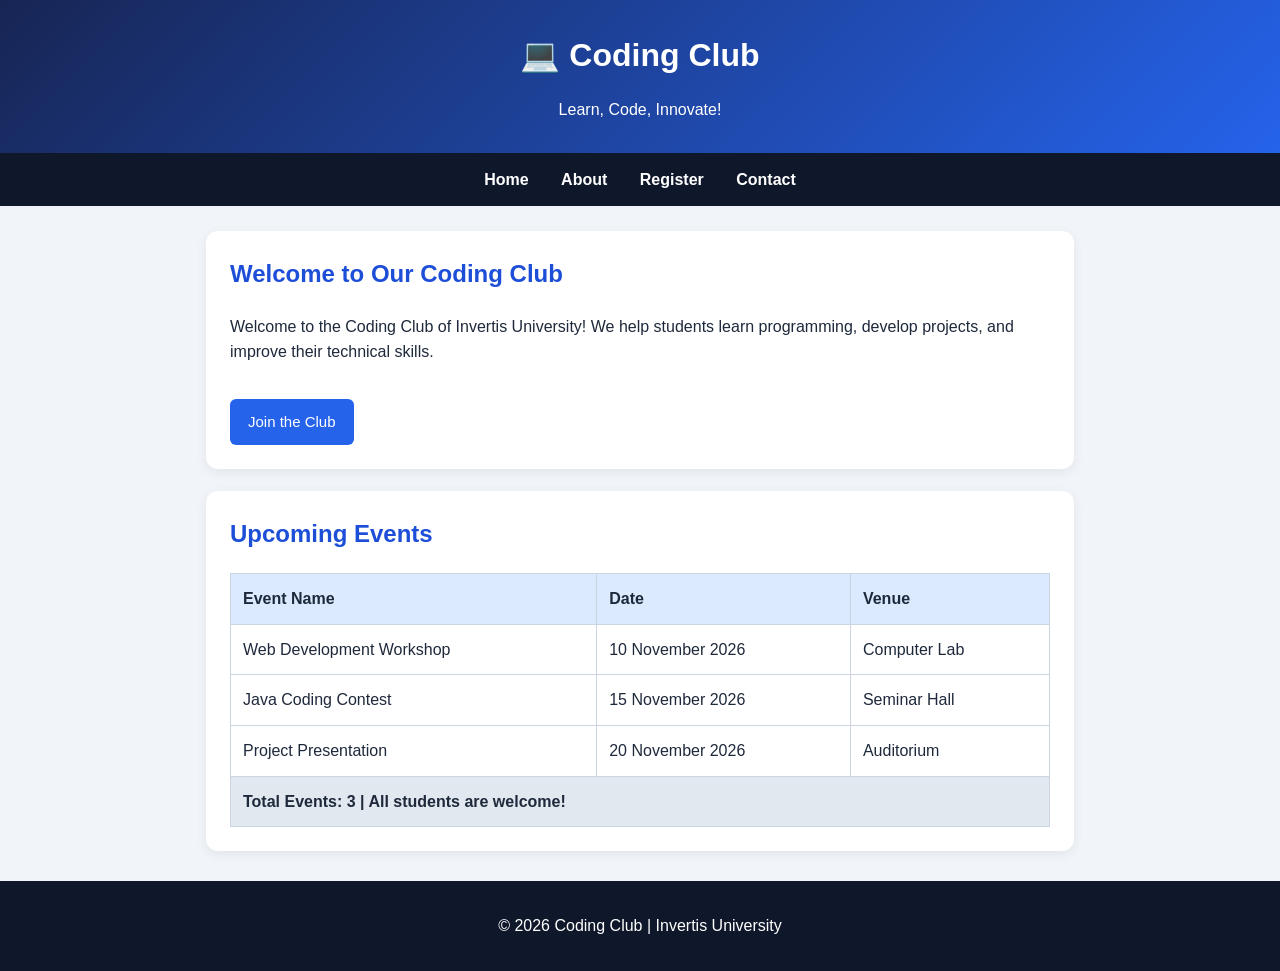
<file: index.html>
<!DOCTYPE html>
<html lang="en">
<head>
    <meta charset="UTF-8">
    <meta name="viewport" content="width=device-width, initial-scale=1.0">
    <meta name="description" content="Welcome to our Coding Club at Invertis University.">
    <meta name="author" content="Paras Bharti">
    <title>Coding Club | Home</title>
    <link rel="icon" type="image/png" href="favicon.png">
    <link rel="stylesheet" href="style.css">
</head>
<body>

    <header>
        <h1>💻 Coding Club</h1>
        <p>Learn, Code, Innovate!</p>
    </header>

    <nav>
        <a href="index.html">Home</a>
        <a href="about.html">About</a>
        <a href="register.html">Register</a>
        <a href="contact.html">Contact</a>
    </nav>

    <main>
        <section class="card">
            <h2>Welcome to Our Coding Club</h2>
            <p>
                Welcome to the Coding Club of Invertis University!
                We help students learn programming, develop projects,
                and improve their technical skills.
            </p>
            <a class="btn" href="register.html">Join the Club</a>
        </section>

        <section class="card">
            <h2>Upcoming Events</h2>

            <table>
                <thead>
                    <tr>
                        <th>Event Name</th>
                        <th>Date</th>
                        <th>Venue</th>
                    </tr>
                </thead>

                <tbody>
                    <tr>
                        <td>Web Development Workshop</td>
                        <td>10 November 2026</td>
                        <td>Computer Lab</td>
                    </tr>
                    <tr>
                        <td>Java Coding Contest</td>
                        <td>15 November 2026</td>
                        <td>Seminar Hall</td>
                    </tr>
                    <tr>
                        <td>Project Presentation</td>
                        <td>20 November 2026</td>
                        <td>Auditorium</td>
                    </tr>
                </tbody>

                <tfoot>
                    <tr>
                        <td colspan="3">
                            Total Events: 3 | All students are welcome!
                        </td>
                    </tr>
                </tfoot>
            </table>
        </section>
    </main>

    <footer>
        <p>&copy; 2026 Coding Club | Invertis University</p>
    </footer>

</body>
</html>
</file>
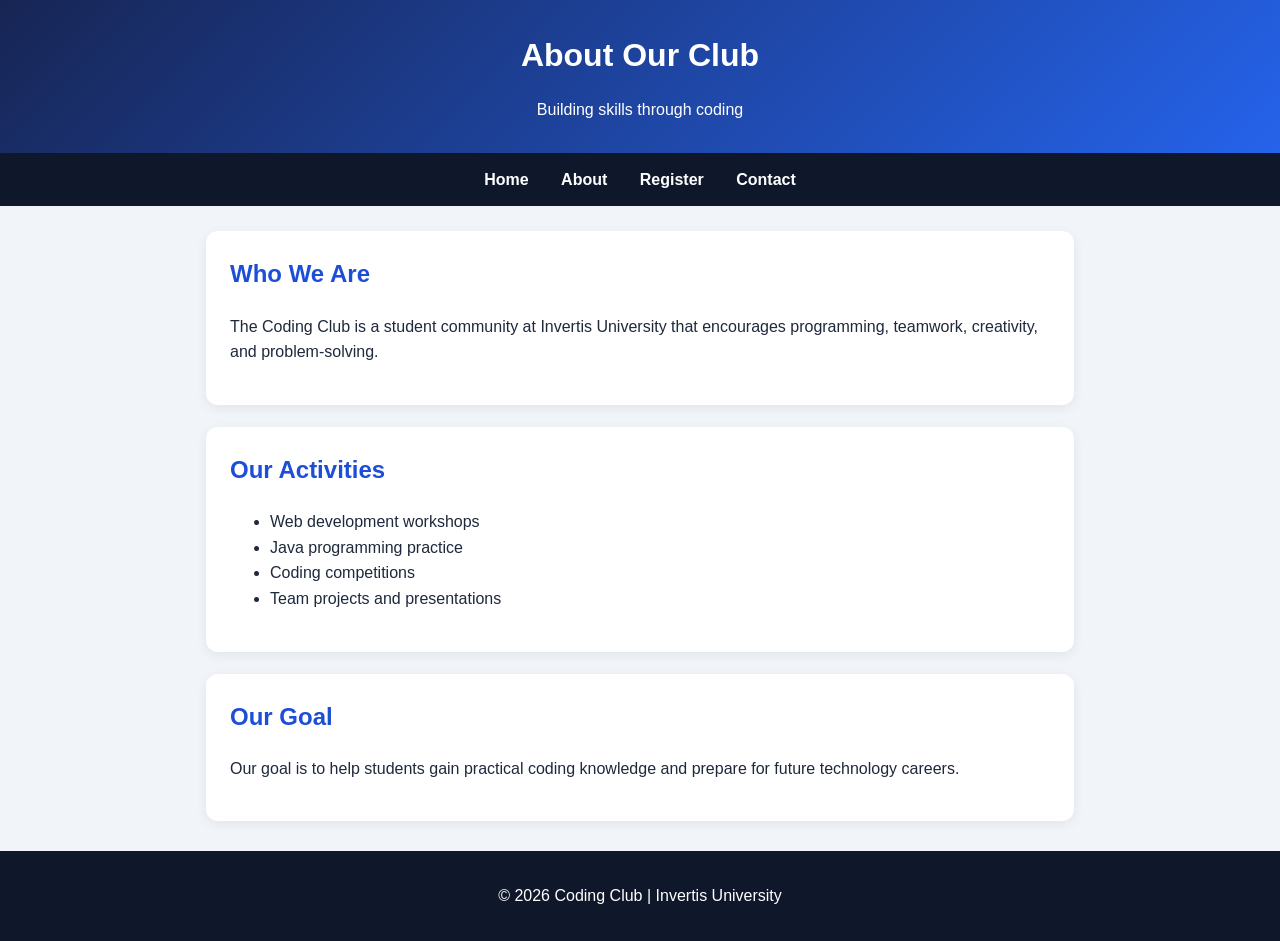
<file: about.html>
<!DOCTYPE html>
<html lang="en">
<head>
    <meta charset="UTF-8">
    <meta name="viewport" content="width=device-width, initial-scale=1.0">
    <meta name="description" content="Learn about the Coding Club.">
    <meta name="author" content="Paras Bharti">
    <title>Coding Club | About</title>
    <link rel="icon" type="image/png" href="favicon.png">
    <link rel="stylesheet" href="style.css">
</head>
<body>

    <header>
        <h1>About Our Club</h1>
        <p>Building skills through coding</p>
    </header>

    <nav>
        <a href="index.html">Home</a>
        <a href="about.html">About</a>
        <a href="register.html">Register</a>
        <a href="contact.html">Contact</a>
    </nav>

    <main>
        <section class="card">
            <h2>Who We Are</h2>
            <p>
                The Coding Club is a student community at Invertis
                University that encourages programming, teamwork,
                creativity, and problem-solving.
            </p>
        </section>

        <section class="card">
            <h2>Our Activities</h2>
            <ul>
                <li>Web development workshops</li>
                <li>Java programming practice</li>
                <li>Coding competitions</li>
                <li>Team projects and presentations</li>
            </ul>
        </section>

        <section class="card">
            <h2>Our Goal</h2>
            <p>
                Our goal is to help students gain practical coding
                knowledge and prepare for future technology careers.
            </p>
        </section>
    </main>

    <footer>
        <p>&copy; 2026 Coding Club | Invertis University</p>
    </footer>

</body>
</html>
</file>
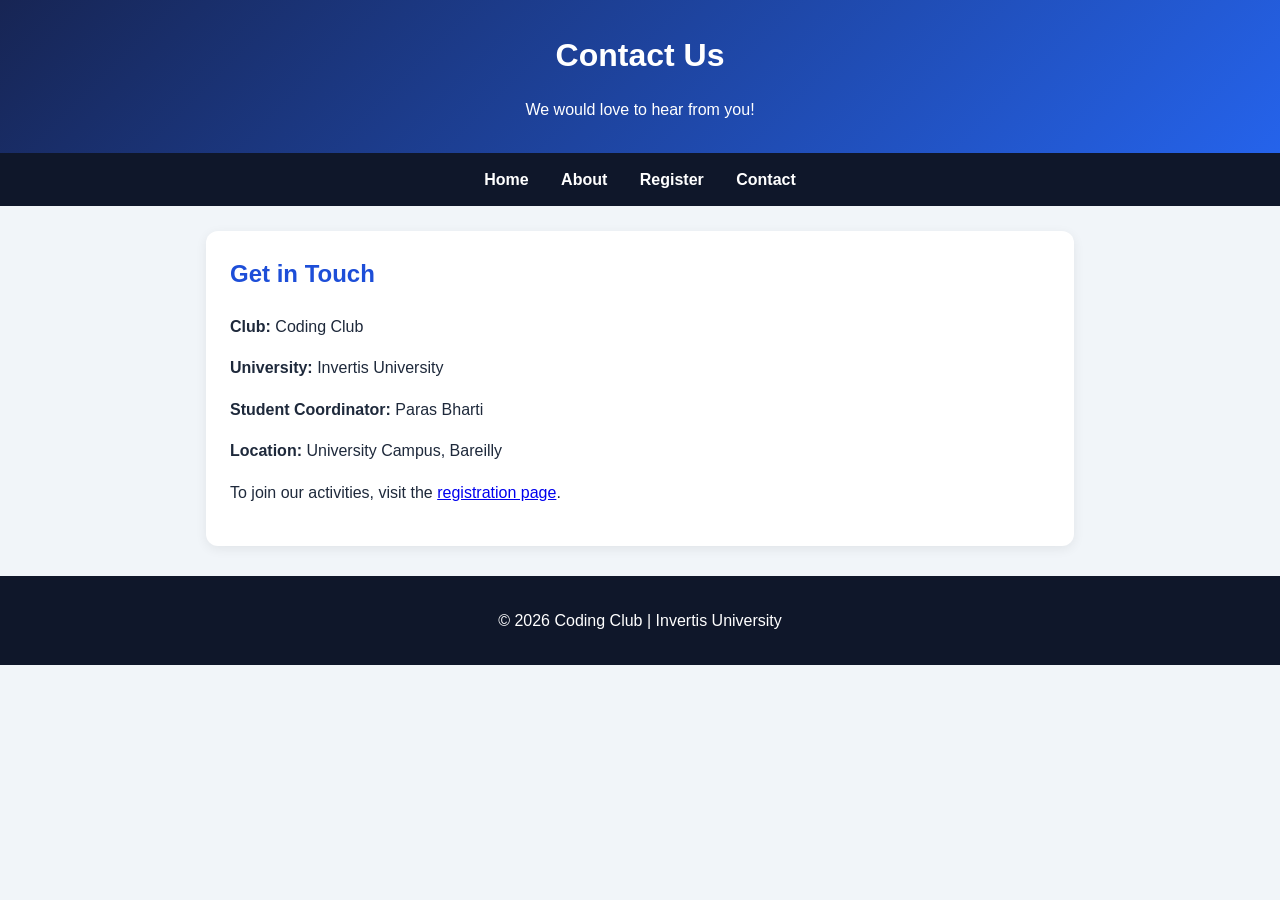
<file: contact.html>
<!DOCTYPE html>
<html lang="en">
<head>
    <meta charset="UTF-8">
    <meta name="viewport" content="width=device-width, initial-scale=1.0">
    <meta name="description" content="Contact the Coding Club.">
    <meta name="author" content="Paras Bharti">
    <title>Coding Club | Contact</title>
    <link rel="icon" type="image/png" href="favicon.png">
    <link rel="stylesheet" href="style.css">
</head>
<body>

    <header>
        <h1>Contact Us</h1>
        <p>We would love to hear from you!</p>
    </header>

    <nav>
        <a href="index.html">Home</a>
        <a href="about.html">About</a>
        <a href="register.html">Register</a>
        <a href="contact.html">Contact</a>
    </nav>

    <main>
        <section class="card">
            <h2>Get in Touch</h2>
            <p><strong>Club:</strong> Coding Club</p>
            <p><strong>University:</strong> Invertis University</p>
            <p><strong>Student Coordinator:</strong> Paras Bharti</p>
            <p><strong>Location:</strong> University Campus, Bareilly</p>
            <p>
                To join our activities, visit the
                <a href="register.html">registration page</a>.
            </p>
        </section>
    </main>

    <footer>
        <p>&copy; 2026 Coding Club | Invertis University</p>
    </footer>

</body>
</html>
</file>
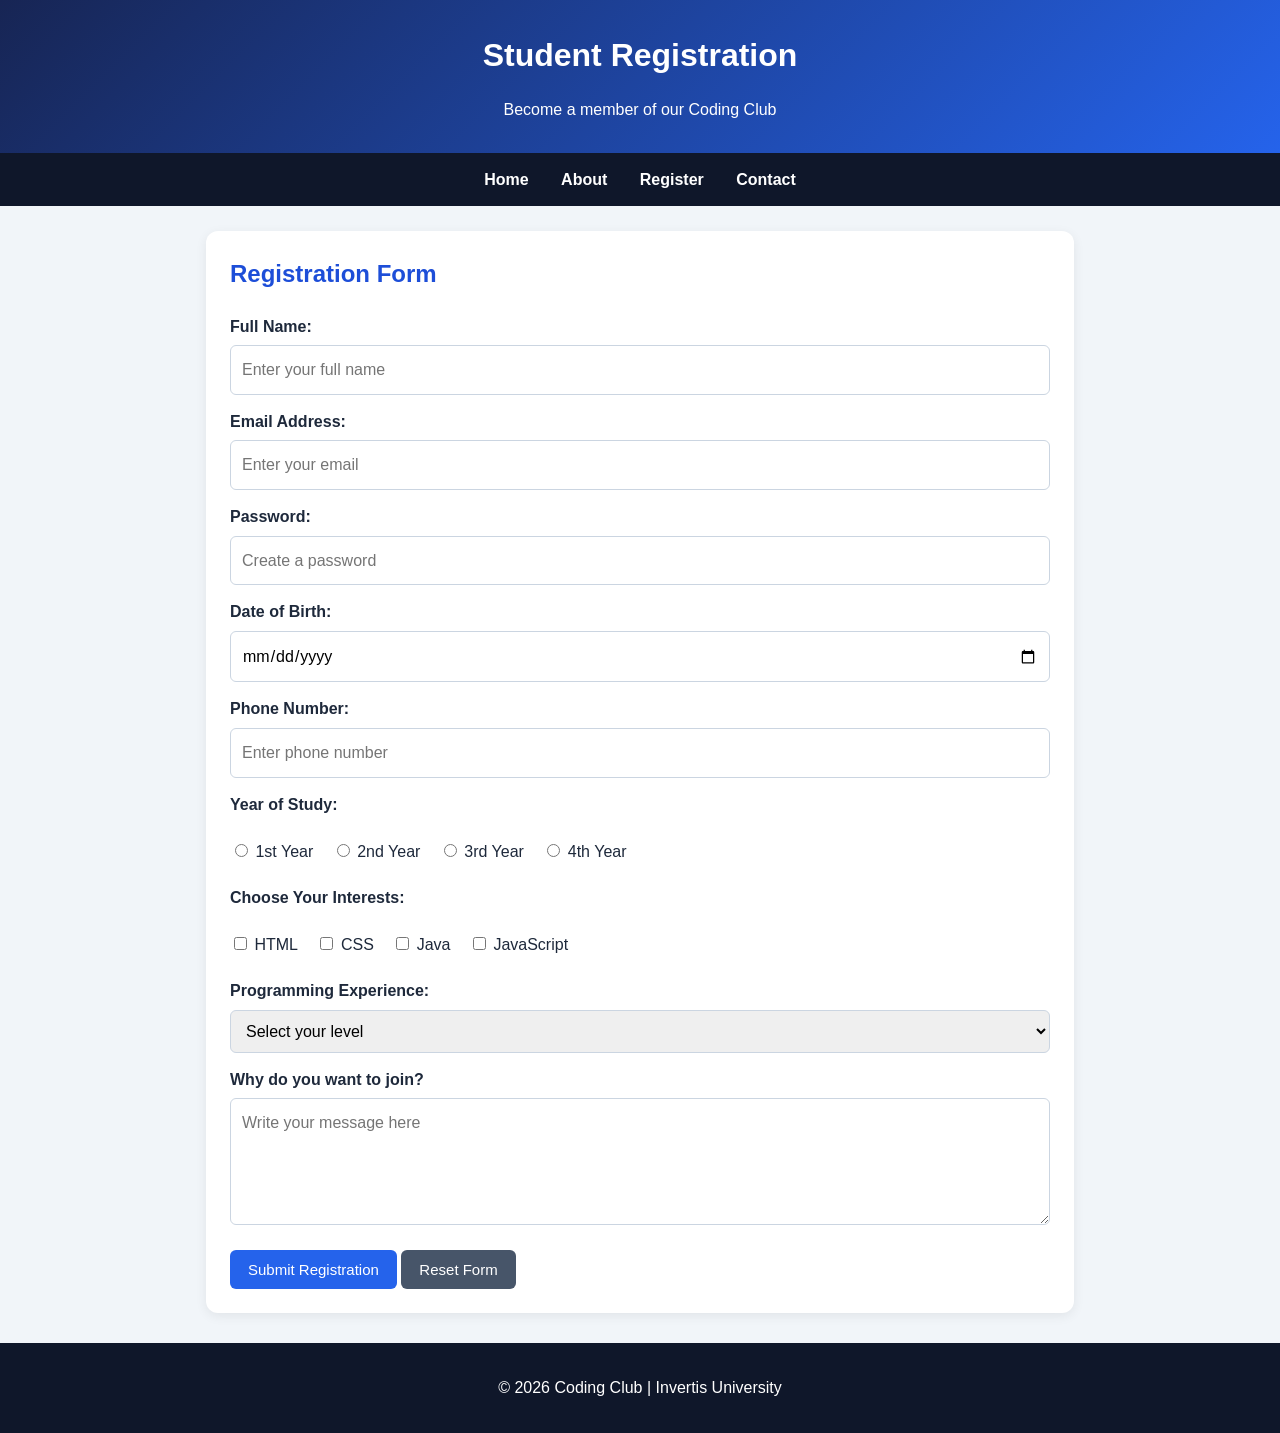
<file: register.html>
<!DOCTYPE html>
<html lang="en">
<head>
    <meta charset="UTF-8">
    <meta name="viewport" content="width=device-width, initial-scale=1.0">
    <meta name="description" content="Register for the Coding Club.">
    <meta name="author" content="Paras Bharti">
    <title>Coding Club | Register</title>
    <link rel="icon" type="image/png" href="favicon.png">
    <link rel="stylesheet" href="style.css">
</head>
<body>

    <header>
        <h1>Student Registration</h1>
        <p>Become a member of our Coding Club</p>
    </header>

    <nav>
        <a href="index.html">Home</a>
        <a href="about.html">About</a>
        <a href="register.html">Register</a>
        <a href="contact.html">Contact</a>
    </nav>

    <main>
        <section class="card">
            <h2>Registration Form</h2>

            <form action="#" method="get">

                <label for="name">Full Name:</label>
                <input type="text" id="name" name="name"
                       placeholder="Enter your full name" required>

                <label for="email">Email Address:</label>
                <input type="email" id="email" name="email"
                       placeholder="Enter your email" required>

                <label for="password">Password:</label>
                <input type="password" id="password" name="password"
                       placeholder="Create a password" required>

                <label for="date">Date of Birth:</label>
                <input type="date" id="date" name="dob" required>

                <label for="phone">Phone Number:</label>
                <input type="tel" id="phone" name="phone"
                       placeholder="Enter phone number"
                       pattern="[0-9]{10}" required>

                <p class="form-label">Year of Study:</p>
                <div class="choice">
                    <label><input type="radio" name="year" value="1st" required> 1st Year</label>
                    <label><input type="radio" name="year" value="2nd"> 2nd Year</label>
                    <label><input type="radio" name="year" value="3rd"> 3rd Year</label>
                    <label><input type="radio" name="year" value="4th"> 4th Year</label>
                </div>

                <p class="form-label">Choose Your Interests:</p>
                <div class="choice">
                    <label><input type="checkbox" name="interest" value="HTML"> HTML</label>
                    <label><input type="checkbox" name="interest" value="CSS"> CSS</label>
                    <label><input type="checkbox" name="interest" value="Java"> Java</label>
                    <label><input type="checkbox" name="interest" value="JavaScript"> JavaScript</label>
                </div>

                <label for="level">Programming Experience:</label>
                <select id="level" name="level" required>
                    <option value="">Select your level</option>
                    <option value="beginner">Beginner</option>
                    <option value="intermediate">Intermediate</option>
                    <option value="advanced">Advanced</option>
                </select>

                <label for="message">Why do you want to join?</label>
                <textarea id="message" name="message" rows="4"
                          placeholder="Write your message here"></textarea>

                <button type="submit" class="btn">Submit Registration</button>
                <button type="reset" class="btn secondary">Reset Form</button>

            </form>
        </section>
    </main>

    <footer>
        <p>&copy; 2026 Coding Club | Invertis University</p>
    </footer>

</body>
</html>
</file>
<file: style.css>
/* General page styling */
* {
    box-sizing: border-box;
}

body {
    margin: 0;
    font-family: Arial, sans-serif;
    background-color: #f1f5f9;
    color: #1e293b;
    line-height: 1.6;
}

/* Header */
header {
    background: linear-gradient(135deg, #172554, #2563eb);
    color: white;
    text-align: center;
    padding: 30px 15px;
}

header h1 {
    margin: 0;
    font-size: 32px;
}

header p {
    margin-bottom: 0;
}

/* Navigation menu */
nav {
    background-color: #0f172a;
    text-align: center;
    padding: 14px;
}

nav a {
    color: white;
    text-decoration: none;
    margin: 0 14px;
    font-weight: bold;
}

nav a:hover {
    color: #93c5fd;
}

/* Main content */
main {
    max-width: 900px;
    margin: 25px auto;
    padding: 0 16px;
}

.card {
    background-color: white;
    padding: 24px;
    margin-bottom: 22px;
    border-radius: 12px;
    box-shadow: 0 3px 12px #00000012;
}

h2 {
    color: #1d4ed8;
    margin-top: 0;
}

/* Events table */
table {
    width: 100%;
    border-collapse: collapse;
    margin-top: 16px;
}

th, td {
    border: 1px solid #cbd5e1;
    padding: 12px;
    text-align: left;
}

thead {
    background-color: #dbeafe;
}

tfoot {
    background-color: #e2e8f0;
    font-weight: bold;
}

/* Registration form */
form label,
.form-label {
    display: block;
    margin-top: 14px;
    font-weight: bold;
}

input:not([type="radio"]):not([type="checkbox"]),
select,
textarea {
    width: 100%;
    padding: 11px;
    margin-top: 6px;
    border: 1px solid #cbd5e1;
    border-radius: 6px;
    font: inherit;
}

.choice label {
    display: inline-block;
    margin: 6px 14px 6px 0;
    font-weight: normal;
}

.choice input {
    width: auto;
}

.btn {
    display: inline-block;
    background-color: #2563eb;
    color: white;
    padding: 11px 18px;
    margin-top: 18px;
    border: none;
    border-radius: 6px;
    text-decoration: none;
    cursor: pointer;
    font-size: 15px;
}

.btn:hover {
    background-color: #1d4ed8;
}

.secondary {
    background-color: #475569;
}

/* Footer */
footer {
    background-color: #0f172a;
    color: white;
    text-align: center;
    padding: 16px;
    margin-top: 30px;
}

/* Mobile-friendly layout */
@media (max-width: 600px) {
    nav a {
        display: inline-block;
        margin: 5px 8px;
    }

    header h1 {
        font-size: 26px;
    }

    .card {
        padding: 16px;
    }

    table {
        font-size: 13px;
    }

    th, td {
        padding: 7px;
    }
}
</file>
